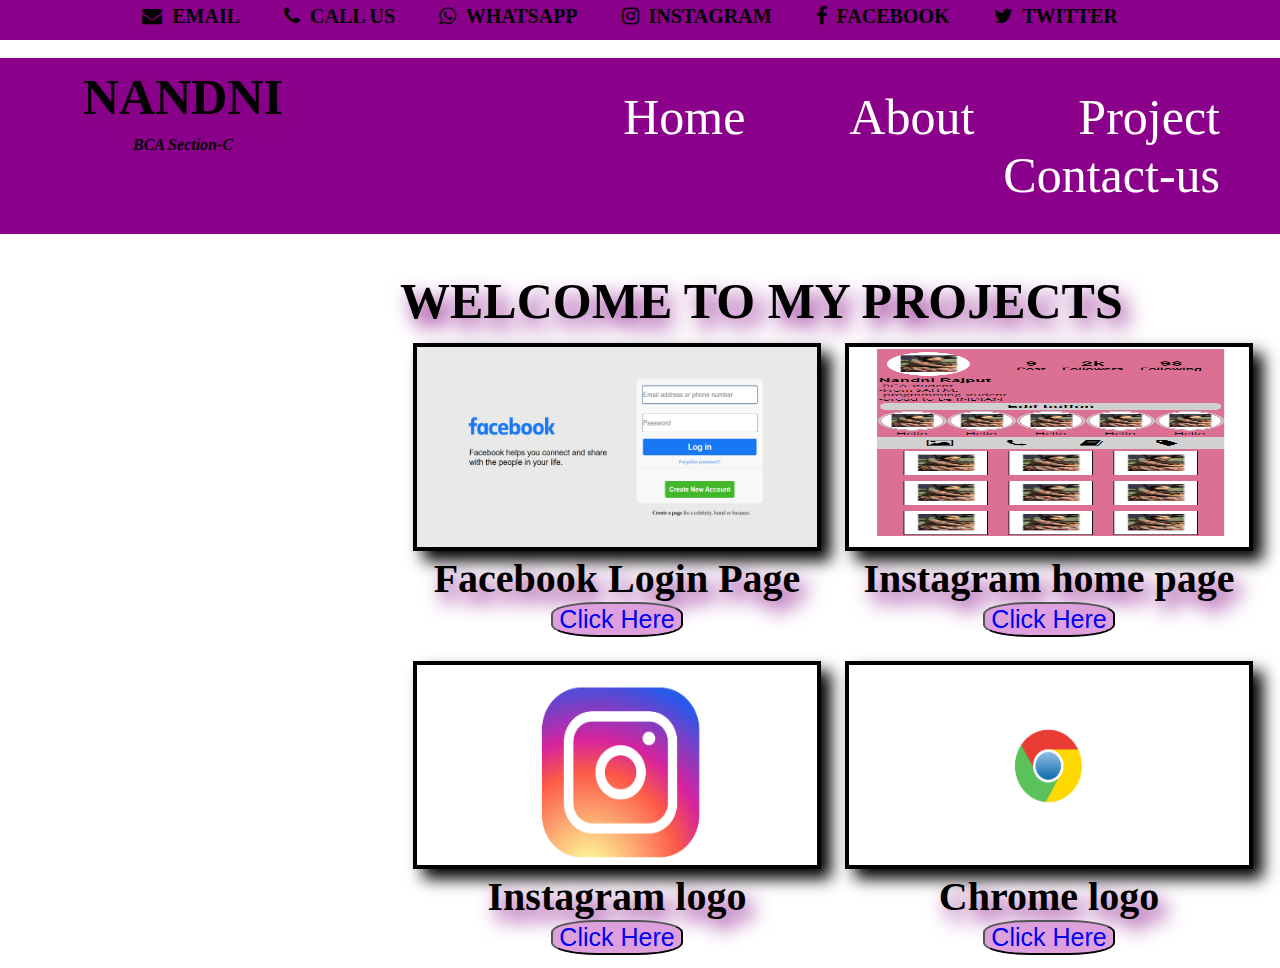
<file: index.html>
<!DOCTYPE html>
<html lang="en">
<head>
    <meta charset="UTF-8">
    <meta http-equiv="X-UA-Compatible" content="IE=edge">
    <meta name="viewport" content="width=device-width, initial-scale=1.0">
    <title>All Project Work</title>
    <link rel="stylesheet" href="Assest/css/style.css">
    <link rel="stylesheet" href="https://cdnjs.cloudflare.com/ajax/libs/font-awesome/4.7.0/css/font-awesome.min.css">
</head>
<body>
    <!-- header coding start here   -->
    <header>
        <div class="header">
            <ul>
                <li><a href="mailto:nandni_229250@saitm.org"><i class="fa fa-envelope"></i>&nbsp Email</a></li>
                <li><a href="tel:"><i class="fa fa-phone"></i>&nbsp Call us</a></li>
                <li><a href=""><i class="fa fa-whatsapp"></i>&nbsp Whatsapp</a></li>
                <li><a href=""><i class="fa fa-instagram"></i>&nbsp Instagram</a></li>
                <li><a href=""><i class="fa fa-facebook"></i>&nbsp Facebook</a></li>
                <li><a href=""><i class="fa fa-twitter"></i>&nbsp Twitter</a></li>
            </ul>
        </div>
    </header>
    <br>
    <!-- nav bar coding start here -->
    <nav>
        <div class="nav">
            <div class="nav-left">
                <h1 class="h1"><b>NANDNI</b></h1>
                <p><i><b>BCA Section-C</b></i></p>
            </div>
            <div class="nav-right">
                <ul>
                    <li><a href="">Home</a></li>
                    <li><a href="">About</a></li>
                    <li><a href="">Project</a></li>
                    <li><a href="">Contact-us</a></li>
                </ul>
            </div>
        </div>
    </nav>
    <br>
    <!-- body coding start here  -->
    <div class="container">
        <h1 class="content"> WELCOME TO MY PROJECTS</h1>
        <table class="box">
            <tr>
                <td>
                    <img src="Assest/Images/facebook login page.png">
                    <h1 class="h1">Facebook Login Page</h1>
                    <button><a href="Assest/Facebook Login Page/index.html">Click Here   </a></button>
                </td>

                <td>
                    <img src="Assest\Images\homepage.png">
                    <h1 class="h1">Instagram home page</h1>
                    <button><a href="Assest\Images\homepage.png">Click Here   </a></button>
                </td>
            </tr>

            <tr>
                <td>
                    <img src="Assest/Images/instagram logo.png">
                    <h1 class="h1">Instagram logo</h1>
                    <button><a href="Assest/Instagram Logo/index.html">Click Here   </a></button>
                </td>
                <td>
                    <img src="Assest/Images/chrome logo.png">
                    <h1 class="h1">Chrome logo</h1>
                    <button><a href=" https://nandni-rajput222.github.io/chrome-logo/">Click Here   </a></button>
                </td>
                
            </tr>
            
        </table>
    </div>
</body>
</html>
</file>
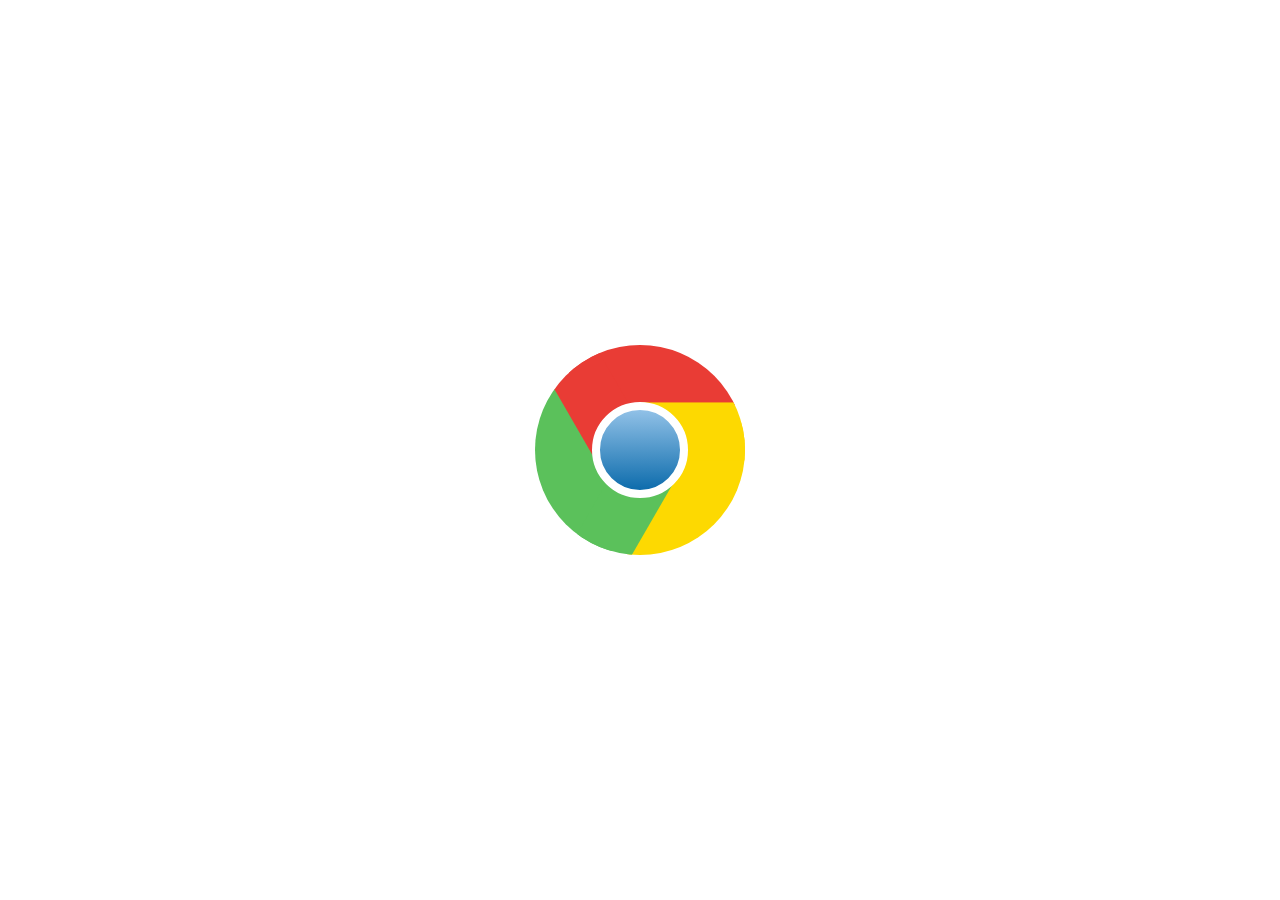
<file: Assest/chrome logo/index.html>
<!DOCTYPE html>
<html>
<head>
  <meta charset="utf-8">
  <title>Chrome Logo</title>
  <link rel="stylesheet" type="text/css" href="Assest/css/style.css">
</head>
<body>
  <div class="icon-outer">
    <div class="logo chrome">
      <div class="part-1"></div>
      <div class="part-2"></div>
      <div class="part-3"></div>
      <div class="center-circle"></div>
    </div>
  </div>
</body>
</html>
</file>
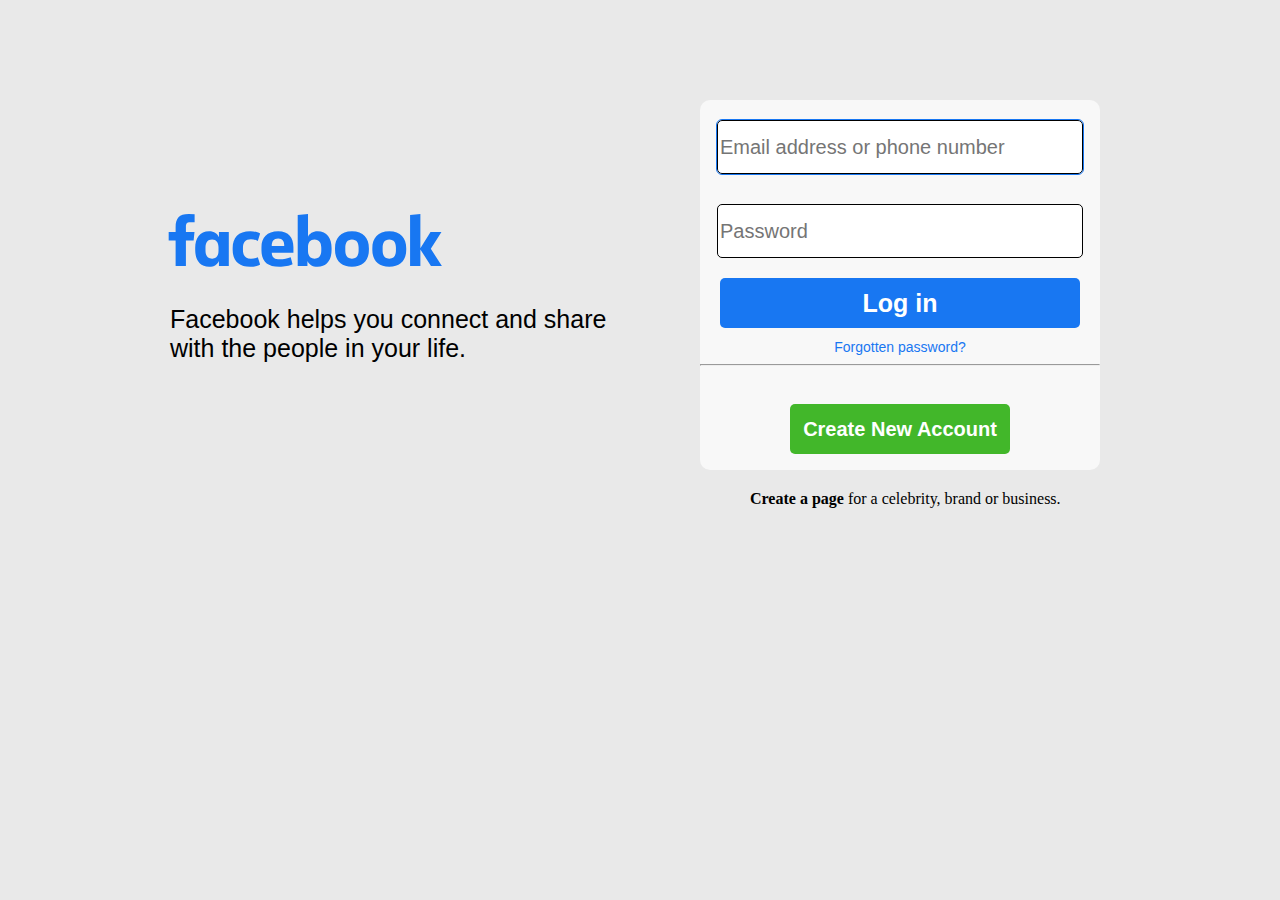
<file: Assest/Facebook Login Page/index.html>
<!DOCTYPE html>
<html lang="en">
<head>
    <meta charset="UTF-8">
    <meta http-equiv="X-UA-Compatible" content="IE=edge">
    <meta name="viewport" content="width=device-width, initial-scale=1.0">
    <title>Facebook Login Page</title>
    <link rel="stylesheet" href="Assest/Css/style.css">
    <link rel="icon" href="/Assest/images/logo.png">
</head>
<body>
    <div class="box-1">
        <img class="logo" src="Assest/images/Facebook logo.svg" alt="facebook Logo">
        <p class="dicribe">Facebook helps you connect and share<br>with the people in your life.</p>
    </div>
    <div class="box-2">
        <form action="">
                <input class="text" type="text" placeholder="Email address or phone number"><br>

                <input class="password" type="password" placeholder="Password"><br>

                <a href="">
                <input class="login" type="button" value="Log in"><br>

                </a>
                <a class="forget" href="">Forgotten password? </a>
                <hr>

                <a href="">
                <input class="creat" type="button" value="Create New Account">
                </a>
        </form> 
    </div>
    <p class="pera"><b>Create a page</b> for a celebrity, brand or business.</p>
</body>
</html>
</file>
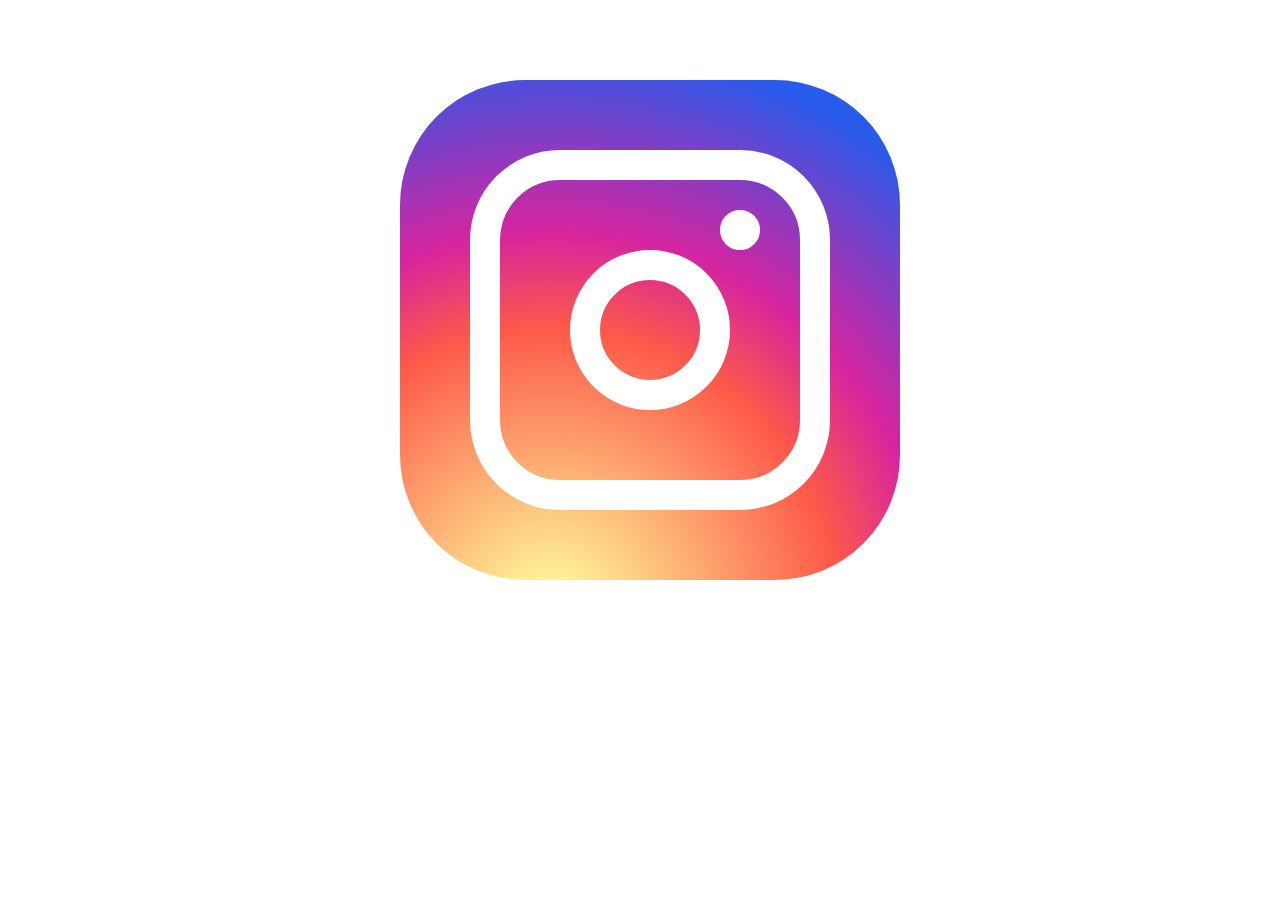
<file: Assest/Instagram Logo/index.html>
<!DOCTYPE html>
<html lang="en">
<head>
    <meta charset="UTF-8">
    <meta http-equiv="X-UA-Compatible" content="IE=edge">
    <meta name="viewport" content="width=device-width, initial-scale=1.0">
    <title>Instagram Logo</title>
    <link type="text/css" rel="stylesheet" href="Assest/css/style.css">
</head>
<body>
    <div class="box-1">
        <div class="box-2">
            <div class="round-1"></div>            
            <div class="round-2"></div>            
        </div>
    </div>
</body>
</html>
</file>
<file: Assest/css/style.css>
*{
    margin:0%;
}
.header{
    height: 40px;
    width: 100%;
    background-color:darkmagenta;
    text-align: center;
    align-items: center;
}
.header ul{
    list-style-type: none;
    padding: 5px;
}
.header ul li{
    display: inline;
}
.header ul li a{
    font-size: 20px;
    font-weight: 700;
    color: black;
    text-decoration: none;
    text-transform: uppercase;
    margin-right: 20px;
    padding: 10px;
}
.header ul li a:hover{
    background-color: rgb(201, 128, 240);
    color: black;
    border-radius: 25%;
    box-shadow: 5px 5px 10px goldenrod;
}
/* navbar styling start here  */
.nav{
    display: flex;
}
.nav-left{
    flex: 30%;
    background-color: darkmagenta;
    text-align: center;
}
.nav-left h1{
    font-size: 50px;
    margin: 10px;
}
.nav-right{
    flex: 70%;
    background-color: darkmagenta;
    text-align: right;
    padding: 30px;
    word-spacing: 60px;
}
.nav-right ul{
    list-style-type: none;
}
.nav-right ul li{
    display: inline;
}
.nav-right ul li a{
    color: white;
    font-size: 50px;
    text-decoration: none;
    margin-right: 20px;
    padding: 0px 10px;
}
.nav-right ul li a:hover{
    color: black;
    background-color:rgb(201, 128, 240);
    border: 2px solid:deeppink;
    border-radius: 16%;
    box-shadow: 5px 5px 10px goldenrod;
}

/* body styling start here  */
.container{
    margin-top: 20px;
    margin-left: 400px; 
    
}
.content{
    font-size: 50px;
    font-family: Cambria, Cochin, Georgia, Times, 'Times New Roman', serif;
    text-shadow: 7px 10px 20px  purple;
}
.box{
    height: 100px;
    width: 500px;
    text-align: center;
    border-radius: 40%;
}
.h1{
    font-size: 30px;
    font-family: Cambria, Cochin, Georgia, Times, 'Times New Roman', serif;
    text-shadow: 7px 10px 20px  purple;
}

.box img{
    height: 200px;
    width: 400px;
    margin: 10px 10px 0 10px;
    border: 4px solid black;
    box-shadow: 10px 10px 15px black;
}
.box h1{
    font-size: 40px;
    color:black;
}
.box button{
    border-radius: 35%;
    margin-bottom: 10px;
    background-color: plum;
    border: 3px solid: black;
    
}
.box button a{
    text-decoration: none;
    font-size: 25px;
    font-weight: 700px;
}
</file>
<file: Assest/chrome logo/Assest/css/style.css>
* {
    margin: 0;
    padding: 0;
}
.icon-outer {
    display: flex;
    align-items: center;
    justify-content: center;
    height: 100vh;
}
.logo.chrome {
    width: 210px;
    height: 210px;
    border-radius: 50%;
    z-index: 1;
    position: relative;
    display: flex;
    align-items: center;
    justify-content: center;
    overflow: hidden;
    animation: spin 0.8s linear forwards;
}
.logo.chrome .center-circle {
    border-radius: 50%;
    background: #0d6cac;
    background: -webkit-gradient(linear, 50% 0%, 50% 100%, 
                                color-stop(0%, #91c1e7), 
                                color-stop(100%, #0d6cac));
    position: absolute;
    height: 80px;
    width: 80px;
    border: 8px solid #fff;
    z-index: 10;
}
.part-1 {
    background: #e93c35;
    position: absolute;
    top: 0;
    left: 34px;
    width: 200px;
    height: 60px;
}
.part-1:after {
    transform: rotate(60deg);
    content: " ";
    background: #e93c35;
    position: absolute;
    top: 0;
    left: -91px;
    width: 200px;
    height: 58px;
}
.part-2 {
    transform: rotate(120deg);
    background: #fdd901;
    position: absolute;
    top: 131px;
    left: 56px;
    width: 200px;
    height: 65px;
}
.part-2:after {
    transform: rotate(60deg);
    content: " ";
    background: #fdd901;
    position: absolute;
    top: 0;
    left: -91px;
    width: 200px;
    height: 58px;
}
.part-3 {
    transform: rotate(-120deg);
    background: #5bc15b;
    position: absolute;
    top: 88px;
    left: -74px;
    width: 200px;
    height: 65px;
}
.part-3:after {
    transform: rotate(60deg);
    content: " ";
    background: #5bc15b;
    position: absolute;
    top: 0;
    left: -91px;
    width: 200px;
    height: 58px;
}
</file>
<file: Assest/Facebook Login Page/Assest/Css/style.css>
body{
    background-color: #e9e9e9;
    margin: 0;
    padding: 0;
}


.box-1{
    float: left;
    margin-top: 80px;
    margin-left: 130px;
}
.logo{
    height: 120px;
    width: 350px;
}
.dicribe{
    height: 50px;
    width: 480px;
    margin-top: 1px;
    margin-left: 40px;
    font-family: arial;
    font-size: 25px;
}



.box-2{
    height: 370px;
    width: 400px;
    background-color: #f8f8f8;
    border-radius: 10px;
    text-align: center;
    margin-top: 100px;
    margin-left: 700px;
}
.text, .password{
    height: 50px;
    width: 90%;
    font-size: 20px;
    margin: 20px 10px 10px 10px;
    border: 1px solid black;
    border-radius: 5px;
}
.login{
    height: 50px;
    width: 90%;
    border-width: 0;
    border-radius: 5px;
    background-color: #1877f2;
    font-size: 25px;
    color: white;
    font-weight: 700;
    font-family: arial;
    margin: 10px;
}
.forget{
    height: 30px;
    width: 70%;
    font-size: 14px;
    font-family: arial;
    color: #1877f2;
    text-decoration: none;
}
.creat{
    height: 50px;
    width: 55%;
    border-width: 0;
    border-radius: 5px;
    background-color: #42b72a;
    font-size: 20px;
    color: white;
    font-weight: 700;
    font-family: arial;
    margin-top: 30px;
}
.pera{
    margin-top: 20px;
    margin-left: 750px;
}

.text, .password:focus{
    outline: 1px solid #1877f2;
}
.login:hover{
    background-color: #1b549f;
}
.forget:hover{
    text-decoration: underline;
}
.creat:hover{
    background-color: #318420;
}
</file>
<file: Assest/Instagram Logo/Assest/css/style.css>
body{
    margin: 80px 400px;
}.box-1{
    height: 500px;
    width: 500px;

    background: radial-gradient(
        circle at 30% 107%,
        #f58529 0%,
        #fdf497 5%,
        #fd5949 45%,
        #d6249f 60%,
        #285aeb 90%);
    border-radius: 25%;

    position: absolute;
    margin: auto;
}
.box-2{
    height: 300px;
    width: 300px;


    border: 30px solid white;
    border-radius: 25%;

    position: relative;
    margin: auto;
    top: 70px;
}
.round-1{
    height: 100px;
    width: 100px;


    border: 30px solid white;
    border-radius: 50%;

    position: relative;
    margin: auto;
    top: 70px;
}
/* .round-1::before{
    content:"";
    position: absolute;
    width: 0;
    height: 0;
    border: 20px solid white;
    border-radius: 50%;
    top: -60px;
    right: -70px;
} */
.round-2{
    width: 0px;
    width: 0px;

    border: 20px solid white;
    border-radius: 50%;

    position: relative;
    margin: auto;
    top: -130px;
    left: 90px;
}
</file>
